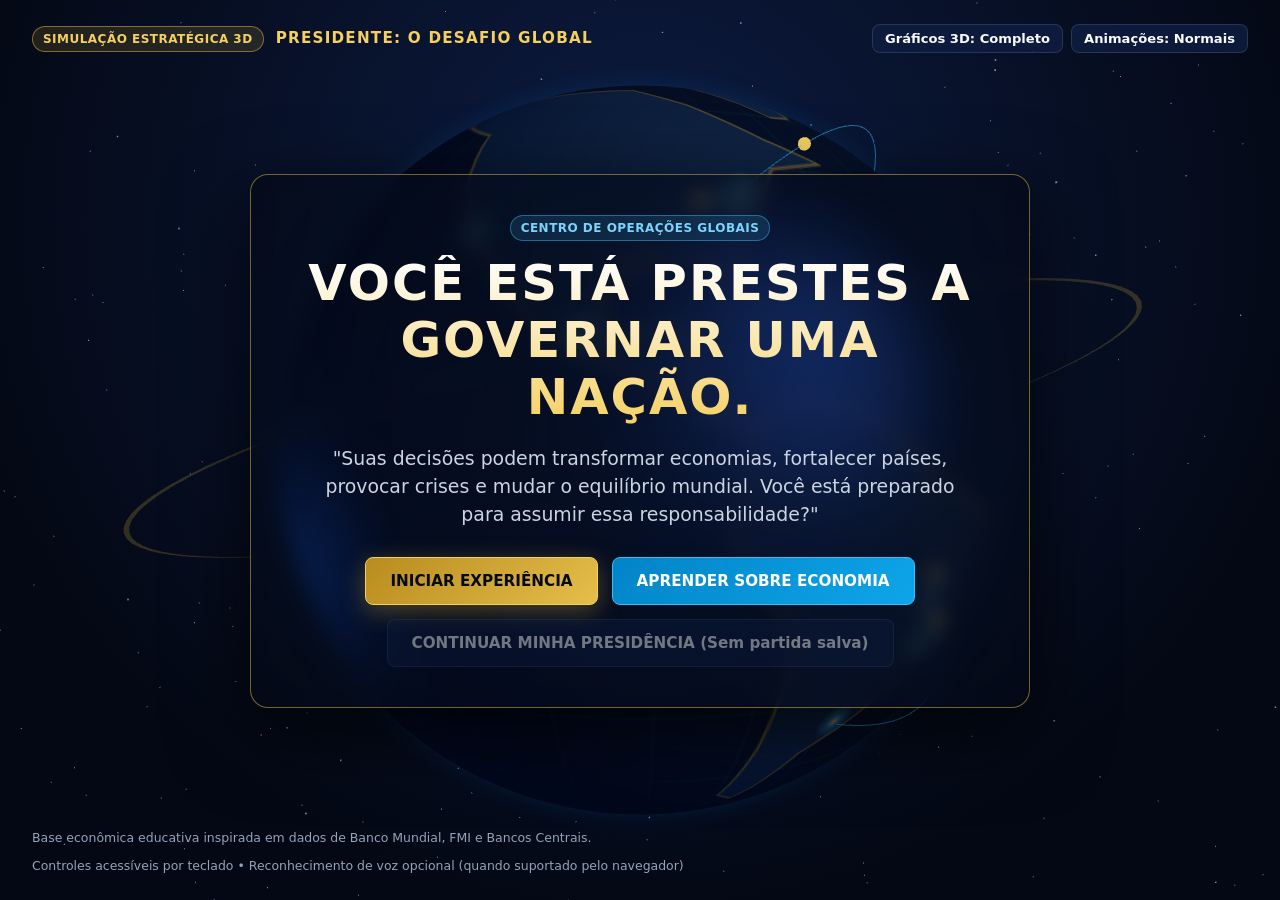
<file: index.html>
<!DOCTYPE html>
<html lang="pt-BR">
<head>
  <meta charset="UTF-8" />
  <meta name="viewport" content="width=device-width, initial-scale=1.0" />
  <title>PRESIDENTE: O DESAFIO GLOBAL</title>
  <link rel="stylesheet" href="./src/styles/main.css" />
</head>
<body>
  <div id="app" role="application" aria-label="Presidente: O Desafio Global"></div>
  <script type="module" src="./src/main.js"></script>
</body>
</html>
</file>
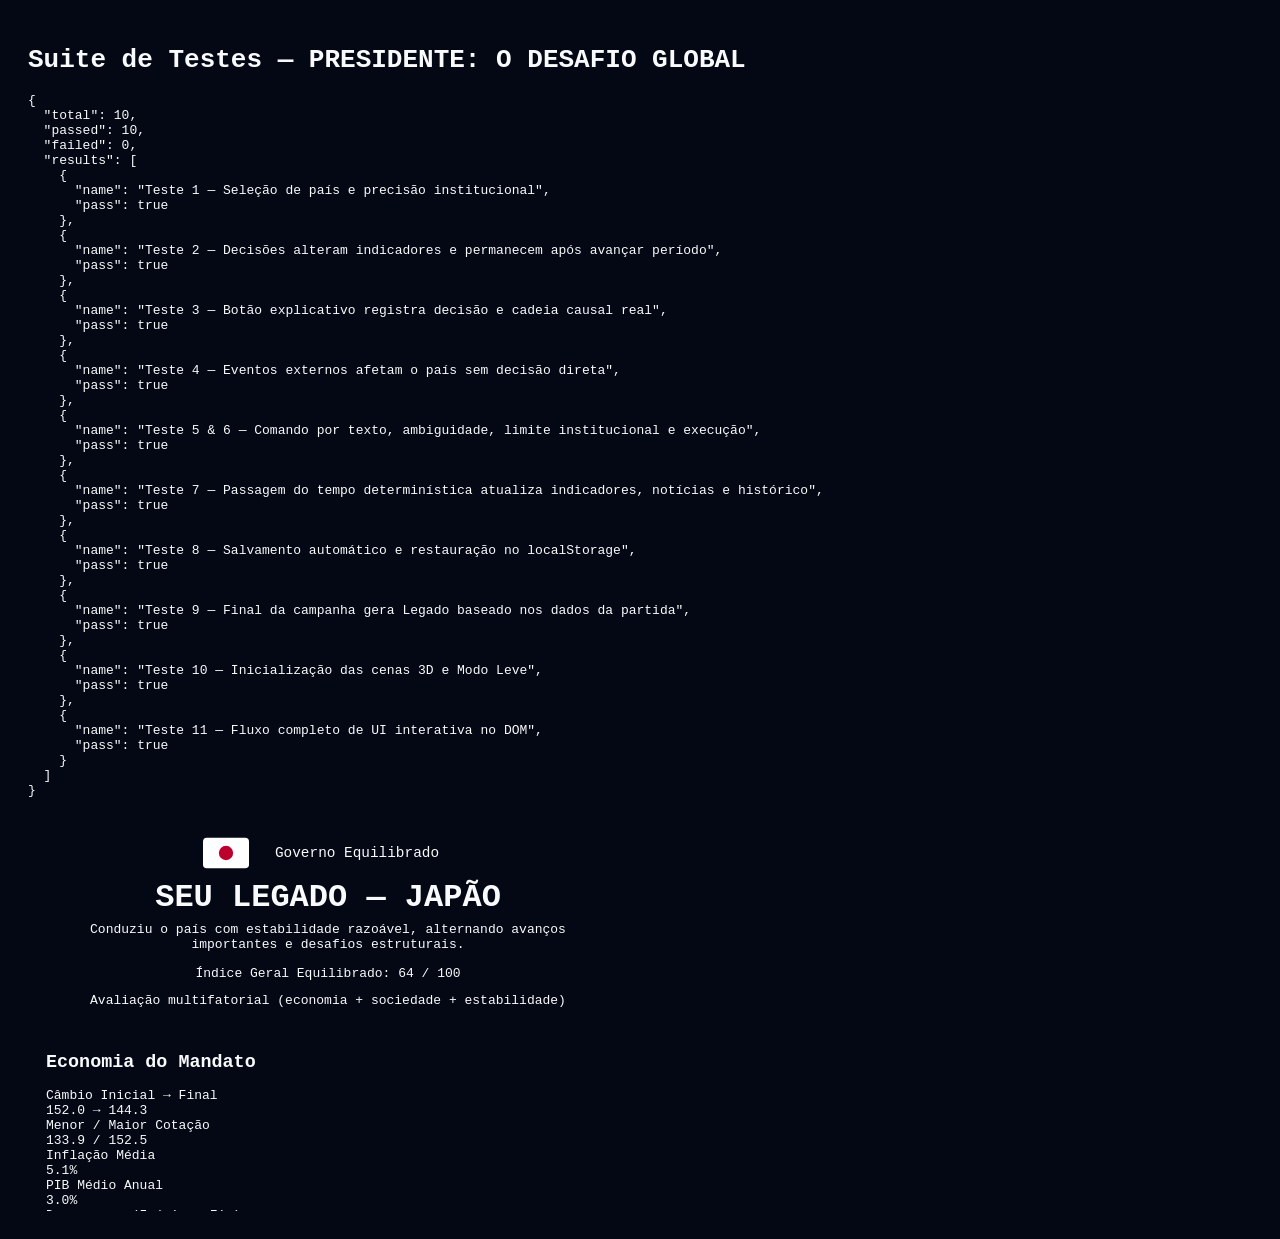
<file: tests.html>
<!DOCTYPE html>
<html lang="pt-BR">
<head>
  <meta charset="UTF-8" />
  <title>Testes Automatizados — PRESIDENTE: O DESAFIO GLOBAL</title>
</head>
<body style="background:#040814;color:#f8fafc;font-family:monospace;padding:20px;">
  <h1>Suite de Testes — PRESIDENTE: O DESAFIO GLOBAL</h1>
  <pre id="test-output">Executando...</pre>
  <div id="test-stage" style="width:600px;height:400px;position:relative;overflow:hidden;"></div>
  <script type="module" src="./src/tests/suite.js"></script>
</body>
</html>
</file>
<file: src/styles/main.css>
:root {
  --bg-deep: #040814;
  --bg-navy: #081229;
  --bg-panel: rgba(8, 18, 42, 0.84);
  --bg-panel-strong: rgba(6, 13, 30, 0.94);
  --border-subtle: rgba(148, 163, 184, 0.2);
  --border-gold: rgba(212, 175, 55, 0.55);
  --border-cyan: rgba(56, 189, 248, 0.45);

  --text-primary: #f8fafc;
  --text-secondary: #cbd5e1;
  --text-muted: #94a3b8;

  --gold: #d4af37;
  --gold-bright: #f5d061;
  --cyan: #38bdf8;
  --green: #10b981;
  --red: #ef4444;
  --amber: #f59e0b;

  --radius-sm: 8px;
  --radius-md: 12px;
  --radius-lg: 18px;
  --shadow-glow: 0 18px 48px rgba(0, 0, 0, 0.55);
}

*, *::before, *::after {
  box-sizing: border-box;
}

html, body {
  margin: 0;
  padding: 0;
  min-height: 100%;
  background: radial-gradient(circle at 50% 25%, #0c1c42 0%, var(--bg-deep) 75%);
  color: var(--text-primary);
  font-family: 'Segoe UI', Inter, system-ui, -apple-system, sans-serif;
  line-height: 1.5;
  overflow-x: hidden;
}

button, input, select, textarea {
  font-family: inherit;
  color: inherit;
}

button:focus-visible, input:focus-visible, select:focus-visible, a:focus-visible {
  outline: 2px solid var(--gold-bright);
  outline-offset: 2px;
}

.reduced-motion *, .reduced-motion *::before, .reduced-motion *::after {
  animation-duration: 0.01ms !important;
  transition-duration: 0.01ms !important;
}

/* Fullscreen 3D Canvas Backgrounds */
.scene-bg {
  position: fixed;
  inset: 0;
  z-index: 0;
  pointer-events: none;
}

.scene-interactive {
  position: relative;
  width: 100%;
  height: 100%;
  min-height: 440px;
}

.lite-command-bg {
  width: 100%;
  height: 100%;
  background:
    radial-gradient(circle at 50% 45%, rgba(56, 189, 248, 0.14), transparent 55%),
    linear-gradient(180deg, #050c1f 0%, #030712 100%);
}

/* Glass Panels */
.glass-panel {
  background: var(--bg-panel);
  border: 1px solid var(--border-subtle);
  border-radius: var(--radius-md);
  backdrop-filter: blur(14px);
  box-shadow: var(--shadow-glow);
}

.glass-panel.gold-edge {
  border-color: var(--border-gold);
}

.glass-panel.cyan-edge {
  border-color: var(--border-cyan);
}

/* Buttons */
.btn {
  display: inline-flex;
  align-items: center;
  justify-content: center;
  gap: 8px;
  padding: 10px 18px;
  border-radius: var(--radius-sm);
  border: 1px solid var(--border-subtle);
  background: rgba(15, 29, 64, 0.85);
  color: var(--text-primary);
  font-weight: 600;
  font-size: 0.92rem;
  cursor: pointer;
  transition: transform 0.18s ease, background 0.18s ease, border-color 0.18s ease, box-shadow 0.18s ease;
}

.btn:hover:not(:disabled) {
  transform: translateY(-1px);
  border-color: var(--cyan);
  background: rgba(23, 45, 94, 0.95);
}

.btn:disabled {
  opacity: 0.45;
  cursor: not-allowed;
}

.btn-primary {
  background: linear-gradient(135deg, #b88c1e 0%, #e5be4b 100%);
  color: #060a14;
  border-color: var(--gold-bright);
  font-weight: 700;
  box-shadow: 0 6px 24px rgba(212, 175, 55, 0.35);
}

.btn-primary:hover:not(:disabled) {
  background: linear-gradient(135deg, #ca9c24 0%, #f7d774 100%);
  border-color: #fff2b2;
}

.btn-cyan {
  background: linear-gradient(135deg, #0284c7 0%, #0ea5e9 100%);
  border-color: var(--cyan);
  color: #fff;
}

.btn-danger {
  background: rgba(153, 27, 27, 0.85);
  border-color: rgba(239, 68, 68, 0.65);
}

.btn-sm {
  padding: 6px 12px;
  font-size: 0.82rem;
}

/* Badges & Tags */
.badge {
  display: inline-flex;
  align-items: center;
  gap: 5px;
  padding: 3px 10px;
  border-radius: 999px;
  font-size: 0.75rem;
  font-weight: 700;
  letter-spacing: 0.04em;
  text-transform: uppercase;
  border: 1px solid var(--border-subtle);
  background: rgba(15, 23, 42, 0.75);
}

.badge-gold { color: var(--gold-bright); border-color: var(--border-gold); background: rgba(212, 175, 55, 0.14); }
.badge-cyan { color: #7dd3fc; border-color: var(--border-cyan); background: rgba(56, 189, 248, 0.14); }
.badge-green { color: #6ee7b7; border-color: rgba(16, 185, 129, 0.45); background: rgba(16, 185, 129, 0.14); }
.badge-red { color: #fca5a5; border-color: rgba(239, 68, 68, 0.5); background: rgba(239, 68, 68, 0.16); }
.badge-amber { color: #fcd34d; border-color: rgba(245, 158, 11, 0.5); background: rgba(245, 158, 11, 0.14); }

.text-green { color: var(--green); }
.text-red { color: var(--red); }
.text-gold { color: var(--gold-bright); }
.text-cyan { color: var(--cyan); }
.text-muted { color: var(--text-muted); }

/* ================= START SCREEN ================= */
.start-screen {
  position: relative;
  min-height: 100vh;
  display: flex;
  flex-direction: column;
  justify-content: space-between;
  padding: 24px 32px;
  z-index: 2;
}

.start-topbar {
  display: flex;
  justify-content: space-between;
  align-items: center;
  flex-wrap: wrap;
  gap: 12px;
}

.brand-mark {
  display: flex;
  align-items: center;
  gap: 12px;
  font-weight: 800;
  letter-spacing: 0.08em;
  text-transform: uppercase;
  color: var(--gold-bright);
  font-size: 0.95rem;
}

.start-hero {
  max-width: 780px;
  margin: auto;
  text-align: center;
  padding: 40px 32px;
  background: radial-gradient(circle at center, rgba(6, 14, 34, 0.78) 0%, rgba(4, 9, 22, 0.65) 100%);
  border: 1px solid var(--border-gold);
  border-radius: var(--radius-lg);
  backdrop-filter: blur(10px);
  box-shadow: 0 24px 80px rgba(0, 0, 0, 0.75);
}

.start-hero h1 {
  margin: 14px 0 18px;
  font-size: clamp(1.85rem, 4vw, 3.1rem);
  font-weight: 800;
  letter-spacing: 0.04em;
  line-height: 1.15;
  background: linear-gradient(180deg, #ffffff 0%, #f5d061 100%);
  -webkit-background-clip: text;
  -webkit-text-fill-color: transparent;
}

.start-hero p {
  font-size: clamp(1rem, 1.6vw, 1.18rem);
  color: var(--text-secondary);
  margin: 0 auto 28px;
  max-width: 640px;
}

.start-actions {
  display: flex;
  flex-wrap: wrap;
  justify-content: center;
  gap: 14px;
}

.start-actions .btn {
  min-width: 220px;
  padding: 14px 24px;
  font-size: 0.95rem;
}

/* ================= COUNTRY SELECTION ================= */
.country-screen {
  position: relative;
  min-height: 100vh;
  padding: 20px 28px;
  z-index: 2;
  display: flex;
  flex-direction: column;
  gap: 18px;
}

.screen-header {
  display: flex;
  justify-content: space-between;
  align-items: center;
  flex-wrap: wrap;
  gap: 12px;
  padding: 14px 20px;
}

.country-grid {
  display: grid;
  grid-template-columns: 1.05fr 1.15fr;
  gap: 20px;
  flex: 1;
}

.globe-column {
  display: flex;
  flex-direction: column;
  gap: 14px;
}

.globe-box {
  position: relative;
  height: 430px;
  border-radius: var(--radius-md);
  overflow: hidden;
  background: radial-gradient(circle at center, #08183b 0%, #030712 100%);
  border: 1px solid var(--border-cyan);
}

.globe-hint {
  position: absolute;
  bottom: 10px;
  left: 12px;
  right: 12px;
  display: flex;
  justify-content: space-between;
  pointer-events: none;
  font-size: 0.78rem;
  color: var(--text-secondary);
}

.country-list-cards {
  display: grid;
  grid-template-columns: repeat(auto-fill, minmax(170px, 1fr));
  gap: 10px;
}

.country-card-mini {
  text-align: left;
  padding: 12px;
  border-radius: var(--radius-sm);
  background: rgba(10, 22, 50, 0.8);
  border: 1px solid var(--border-subtle);
  cursor: pointer;
  transition: all 0.16s ease;
}

.country-card-mini:hover {
  border-color: var(--cyan);
}

.country-card-mini.active {
  border-color: var(--gold-bright);
  background: rgba(212, 175, 55, 0.12);
  box-shadow: 0 0 20px rgba(212, 175, 55, 0.22);
}

.dossier-panel {
  padding: 20px;
  display: flex;
  flex-direction: column;
  gap: 16px;
  overflow-y: auto;
}

.kpi-mini-grid {
  display: grid;
  grid-template-columns: repeat(auto-fit, minmax(145px, 1fr));
  gap: 10px;
}

.kpi-mini-box {
  padding: 10px 12px;
  border-radius: var(--radius-sm);
  background: rgba(4, 10, 25, 0.72);
  border: 1px solid var(--border-subtle);
}

.kpi-mini-box .lbl {
  font-size: 0.74rem;
  color: var(--text-muted);
  text-transform: uppercase;
}

.kpi-mini-box .val {
  font-size: 1.05rem;
  font-weight: 700;
  margin-top: 2px;
}

.setup-grid {
  display: grid;
  grid-template-columns: repeat(auto-fit, minmax(190px, 1fr));
  gap: 12px;
  padding: 14px;
  background: rgba(4, 9, 22, 0.7);
  border-radius: var(--radius-sm);
  border: 1px solid var(--border-gold);
}

.form-field {
  display: flex;
  flex-direction: column;
  gap: 5px;
}

.form-field label {
  font-size: 0.78rem;
  color: var(--gold-bright);
  font-weight: 600;
  text-transform: uppercase;
}

.form-field select, .form-field input, .input-text {
  background: #07122a;
  border: 1px solid var(--border-subtle);
  border-radius: var(--radius-sm);
  padding: 9px 12px;
  color: var(--text-primary);
  font-size: 0.9rem;
}

/* ================= COMMAND CENTER ================= */
.command-shell {
  position: relative;
  min-height: 100vh;
  z-index: 2;
  display: flex;
  flex-direction: column;
}

.command-topbar {
  position: sticky;
  top: 0;
  z-index: 20;
  background: rgba(4, 10, 26, 0.92);
  backdrop-filter: blur(16px);
  border-bottom: 1px solid var(--border-gold);
  padding: 10px 18px;
  display: flex;
  flex-direction: column;
  gap: 10px;
}

.topbar-row {
  display: flex;
  align-items: center;
  justify-content: space-between;
  flex-wrap: wrap;
  gap: 10px;
}

.topbar-kpis {
  display: flex;
  flex-wrap: wrap;
  gap: 8px;
}

.kpi-chip {
  display: flex;
  align-items: center;
  gap: 8px;
  padding: 6px 12px;
  border-radius: var(--radius-sm);
  background: rgba(11, 24, 54, 0.85);
  border: 1px solid var(--border-subtle);
  cursor: pointer;
  transition: border-color 0.15s ease;
}

.kpi-chip:hover {
  border-color: var(--cyan);
}

.kpi-chip .k-name {
  font-size: 0.72rem;
  color: var(--text-muted);
  text-transform: uppercase;
}

.kpi-chip .k-val {
  font-size: 0.92rem;
  font-weight: 700;
}

.command-body {
  display: grid;
  grid-template-columns: 245px 1fr;
  gap: 18px;
  padding: 16px 18px 28px;
  flex: 1;
}

.nav-rail {
  padding: 12px;
  display: flex;
  flex-direction: column;
  gap: 4px;
  max-height: calc(100vh - 140px);
  overflow-y: auto;
  position: sticky;
  top: 120px;
}

.nav-item {
  display: flex;
  align-items: center;
  justify-content: space-between;
  width: 100%;
  text-align: left;
  padding: 9px 12px;
  border-radius: var(--radius-sm);
  border: 1px solid transparent;
  background: transparent;
  color: var(--text-secondary);
  font-size: 0.86rem;
  font-weight: 500;
  cursor: pointer;
  transition: all 0.15s ease;
}

.nav-item:hover {
  background: rgba(56, 189, 248, 0.1);
  color: var(--text-primary);
}

.nav-item.active {
  background: linear-gradient(90deg, rgba(212, 175, 55, 0.22), rgba(56, 189, 248, 0.1));
  border-color: var(--border-gold);
  color: var(--gold-bright);
  font-weight: 700;
}

.workspace-main {
  display: flex;
  flex-direction: column;
  gap: 16px;
  min-width: 0;
}

.dilemma-card {
  padding: 18px 20px;
  border-left: 4px solid var(--gold-bright);
}

.event-banner {
  padding: 18px 20px;
  border-left: 4px solid var(--red);
  background: rgba(45, 10, 20, 0.85);
}

.event-banner.positive {
  border-left-color: var(--green);
  background: rgba(6, 40, 32, 0.84);
}

.options-grid {
  display: grid;
  grid-template-columns: repeat(auto-fit, minmax(250px, 1fr));
  gap: 10px;
  margin-top: 12px;
}

.option-btn {
  text-align: left;
  padding: 13px 14px;
  border-radius: var(--radius-sm);
  background: rgba(7, 17, 40, 0.9);
  border: 1px solid var(--border-subtle);
  cursor: pointer;
  display: flex;
  flex-direction: column;
  gap: 6px;
  transition: all 0.16s ease;
}

.option-btn:hover {
  border-color: var(--gold-bright);
  background: rgba(17, 33, 72, 0.96);
  transform: translateY(-1px);
}

.cards-grid {
  display: grid;
  grid-template-columns: repeat(auto-fit, minmax(260px, 1fr));
  gap: 14px;
}

.indicator-card {
  padding: 14px 16px;
  cursor: pointer;
  transition: border-color 0.15s ease, transform 0.15s ease;
}

.indicator-card:hover {
  border-color: var(--cyan);
  transform: translateY(-2px);
}

.progress-track {
  height: 7px;
  border-radius: 999px;
  background: rgba(148, 163, 184, 0.18);
  overflow: hidden;
  margin-top: 8px;
}

.progress-fill {
  height: 100%;
  border-radius: 999px;
  background: linear-gradient(90deg, var(--cyan), var(--gold-bright));
}

/* Modals & Drawers */
.modal-backdrop {
  position: fixed;
  inset: 0;
  z-index: 100;
  background: rgba(2, 6, 18, 0.82);
  backdrop-filter: blur(8px);
  display: flex;
  align-items: center;
  justify-content: center;
  padding: 18px;
}

.modal-box {
  width: 100%;
  max-width: 820px;
  max-height: 90vh;
  overflow-y: auto;
  padding: 24px;
  background: var(--bg-panel-strong);
  border: 1px solid var(--border-gold);
  border-radius: var(--radius-lg);
  box-shadow: 0 28px 90px rgba(0, 0, 0, 0.85);
}

.causal-chain {
  display: flex;
  flex-wrap: wrap;
  align-items: center;
  gap: 8px;
  margin: 14px 0;
}

.chain-node {
  padding: 7px 12px;
  border-radius: var(--radius-sm);
  background: rgba(56, 189, 248, 0.14);
  border: 1px solid var(--border-cyan);
  font-size: 0.78rem;
  font-weight: 700;
  color: #e0f2fe;
}

.chain-arrow {
  color: var(--gold-bright);
  font-weight: 800;
}

/* Academy & Legacy */
.academy-screen, .legacy-screen {
  position: relative;
  z-index: 2;
  max-width: 1200px;
  margin: 0 auto;
  padding: 24px 20px 48px;
  display: flex;
  flex-direction: column;
  gap: 18px;
}

/* Time Passage Overlay */
.time-overlay {
  position: fixed;
  inset: 0;
  z-index: 120;
  background: radial-gradient(circle at center, rgba(10, 24, 58, 0.94), rgba(3, 6, 16, 0.97));
  display: flex;
  align-items: center;
  justify-content: center;
  padding: 20px;
}

.time-card {
  max-width: 560px;
  width: 100%;
  padding: 28px;
  text-align: center;
  border: 1px solid var(--gold-bright);
  border-radius: var(--radius-lg);
  background: rgba(7, 15, 36, 0.95);
}

/* Responsive */
@media (max-width: 980px) {
  .country-grid {
    grid-template-columns: 1fr;
  }
  .globe-box {
    height: 320px;
  }
  .command-body {
    grid-template-columns: 1fr;
  }
  .nav-rail {
    position: static;
    max-height: none;
    flex-direction: row;
    flex-wrap: wrap;
    gap: 6px;
  }
  .nav-item {
    width: auto;
    padding: 7px 10px;
  }
}
</file>
